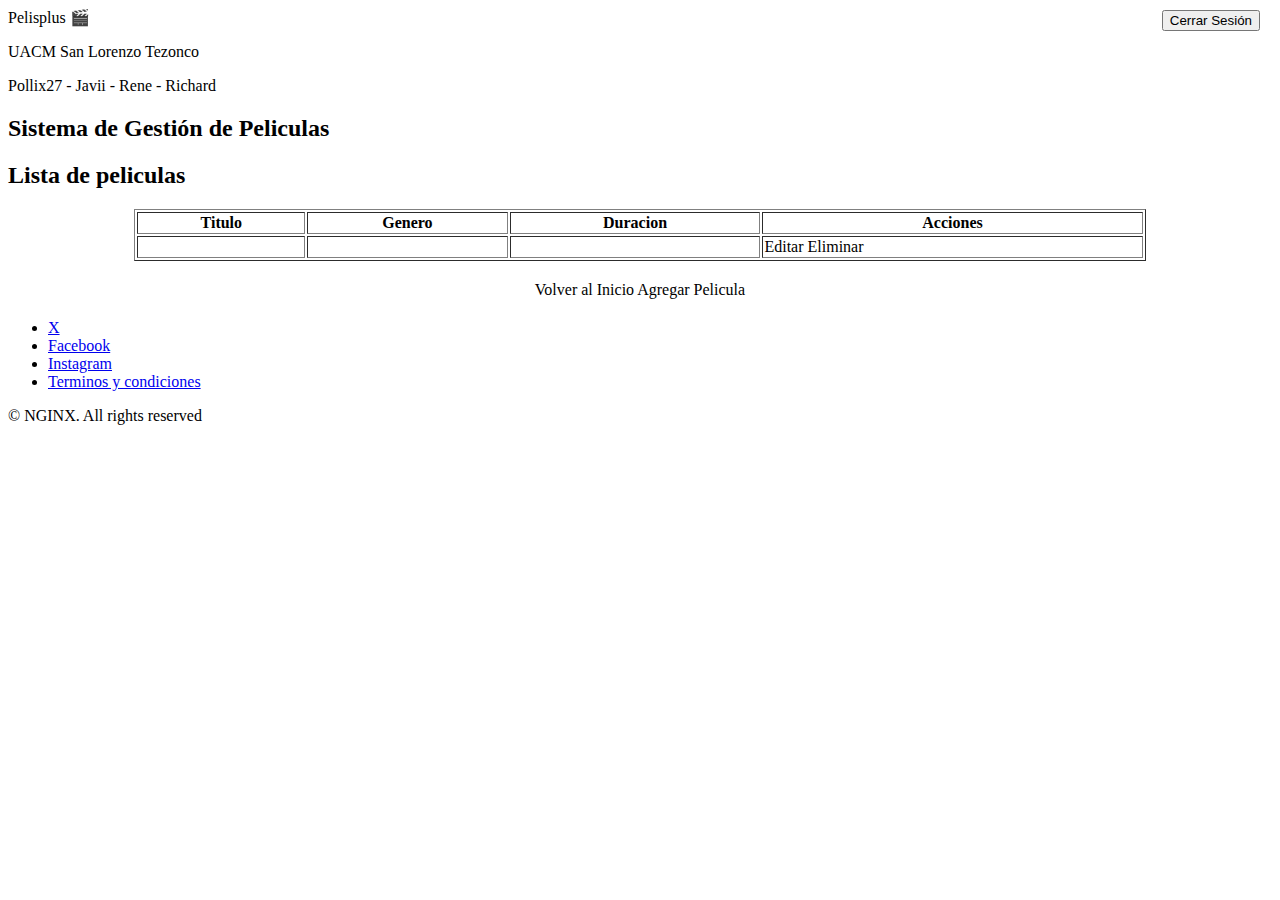
<file: target/classes/templates/index.html>
<!DOCTYPE html>
<html xmlns:th="http://www.thymeleaf.org">
<head>
    <meta http-equiv="Content-Type" content="text/html" charset="UTF-8" />
    <link rel="stylesheet" th:href="@{/assets/css/main.css}" />
    <link rel="stylesheet" th:href="@{/assets/css/button-colors.css}" />
    <title>Lista de Peliculas | Pelisplus 🎬</title>
</head>
<body>

<header id="header">
    <div class="logo">Pelisplus 🎬</div>
    <form th:action="@{/logout}" method="post" style="position: absolute; top: 10px; right: 20px;">
        <button type="submit" class="button btn-danger">Cerrar Sesión</button>
    </form>
</header>

<section id="One" class="wrapper style3">
    <div class="inner">
        <header class="align-center">
            <p>UACM San Lorenzo Tezonco</p>
            <p>Pollix27 - Javii - Rene - Richard</p>
            <h2>Sistema de Gestión de Peliculas</h2>
        </header>
    </div>
</section>
<h2> Lista de peliculas </h2>

<table border="1" style="width:80%; margin: 20px auto;">
    <tr>
        <th>Titulo</th>
        <th>Genero</th>
        <th>Duracion</th>
        <th>Acciones</th>
    </tr>
    <tr th:each="peli: ${resultado.content}">
        <td th:text="${peli.titulo}"></td>
        <td th:text="${peli.tipo}"></td>
        <td th:text="${peli.duracion}"></td>
        <td>
            <a th:href="@{/editarPelicula/{id}(id=${peli.id})}" class="button btn-warning">Editar</a>
            <a th:href="@{/eliminarPelicula/{id}(id=${peli.id})}" class="button btn-danger" 
               onclick="return confirm('¿Estás seguro de que quieres eliminar esta película?')">Eliminar</a>
        </td>
    </tr>
</table>

<div style="text-align: center; margin: 20px;">
    <a th:href="@{/}" class="button btn-secondary">Volver al Inicio</a>
    <a th:href="@{/formularioA}" class="button btn-primary">Agregar Pelicula</a>
</div>


<footer id="footer">

    <div class="container">
        <ul class="icons">
            <li><a href="https://x.com/pelisplus" class="icon fa-twitter"><span class="label">X</span></a></li>
            <li><a href="https://www.facebook.com/pelisplusmx/?locale=es_LA" class="icon fa-facebook"><span class="label">Facebook</span></a></li>
            <li><a href="https://www.instagram.com/pelisplusoficial/" class="icon fa-instagram"><span class="label">Instagram</span></a></li>
            <li><a href="https://pelisplus.city/privacy-policy/" class="icon fa-envelope-o"><span class="label">Terminos y condiciones</span></a></li>
        </ul>
    </div>
    <div class="copyright">
        &copy; NGINX. All rights reserved
    </div>
</footer>

<!-- Scripts -->
<script th:src="@{/assets/js/jquery.min.js}"></script>
<script th:src="@{/assets/js/jquery.scrollex.min.js}"></script>
<script th:src="@{/assets/js/skel.min.js}"></script>
<script th:src="@{/assets/js/util.js}"></script>
<script th:src="@{/assets/js/main.js}"></script>

</body>
</html>
</file>
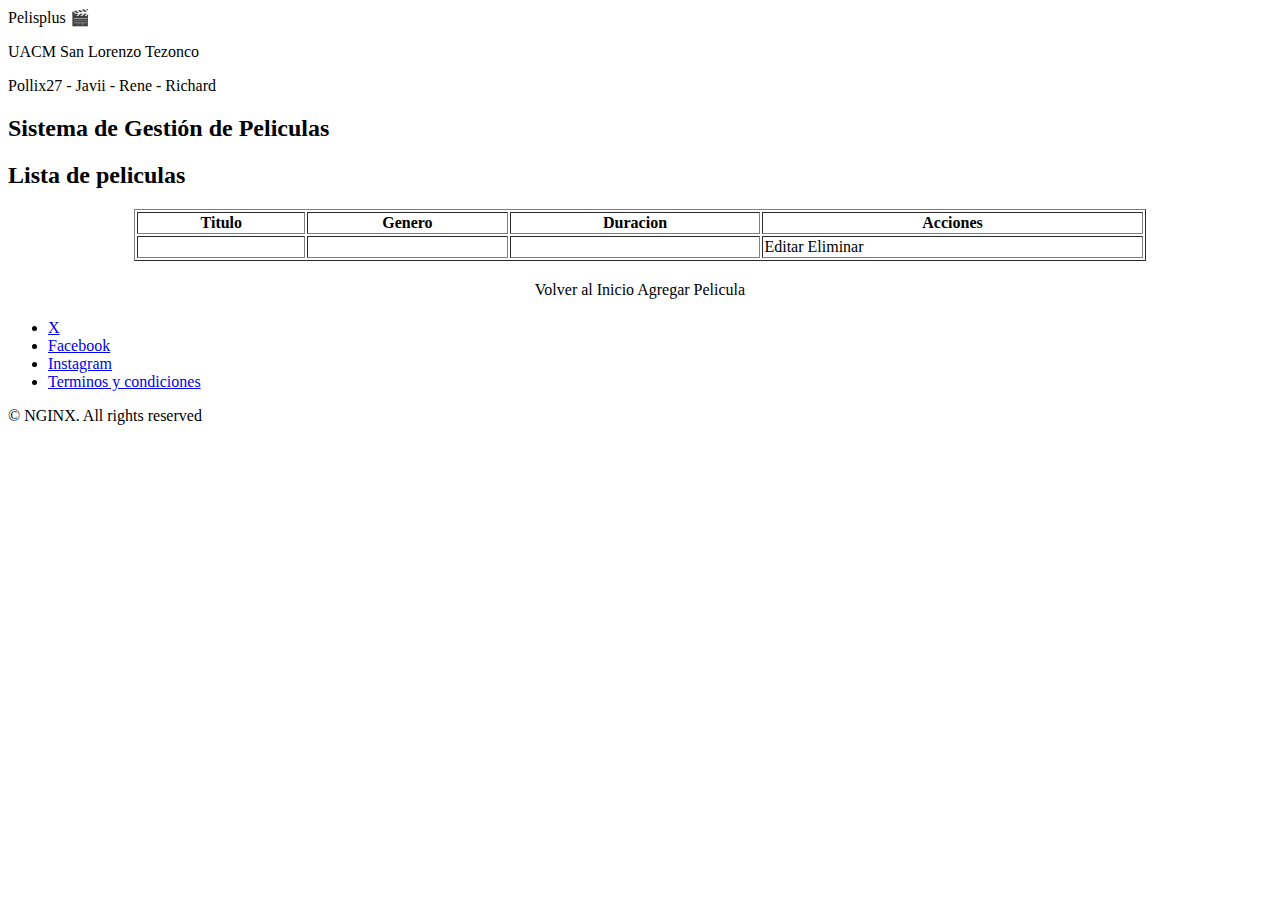
<file: src/main/resources/templates/index.html>
<!DOCTYPE html>
<html xmlns:th="http://www.thymeleaf.org">
<head>
    <meta http-equiv="Content-Type" content="text/html" charset="UTF-8" />
    <link rel="stylesheet" th:href="@{/assets/css/main.css}" />
    <link rel="stylesheet" th:href="@{/assets/css/button-colors.css}" />
    <title>Lista de Peliculas | Pelisplus 🎬</title>
</head>
<body>

<header id="header">
    <div class="logo">Pelisplus 🎬</div>
</header>

<section id="One" class="wrapper style3">
    <div class="inner">
        <header class="align-center">
            <p>UACM San Lorenzo Tezonco</p>
            <p>Pollix27 - Javii - Rene - Richard</p>
            <h2>Sistema de Gestión de Peliculas</h2>
        </header>
    </div>
</section>
<h2> Lista de peliculas </h2>

<table border="1" style="width:80%; margin: 20px auto;">
    <tr>
        <th>Titulo</th>
        <th>Genero</th>
        <th>Duracion</th>
        <th>Acciones</th>
    </tr>
    <tr th:each="peli: ${resultado.content}">
        <td th:text="${peli.titulo}"></td>
        <td th:text="${peli.tipo}"></td>
        <td th:text="${peli.duracion}"></td>
        <td>
            <a th:href="@{/editarPelicula/{id}(id=${peli.id})}" class="button btn-warning">Editar</a>
            <a th:href="@{/eliminarPelicula/{id}(id=${peli.id})}" class="button btn-danger" 
               onclick="return confirm('¿Estás seguro de que quieres eliminar esta película?')">Eliminar</a>
        </td>
    </tr>
</table>

<div style="text-align: center; margin: 20px;">
    <a th:href="@{/}" class="button btn-secondary">Volver al Inicio</a>
    <a th:href="@{/formularioA}" class="button btn-primary">Agregar Pelicula</a>
</div>


<footer id="footer">

    <div class="container">
        <ul class="icons">
            <li><a href="https://x.com/pelisplus" class="icon fa-twitter"><span class="label">X</span></a></li>
            <li><a href="https://www.facebook.com/pelisplusmx/?locale=es_LA" class="icon fa-facebook"><span class="label">Facebook</span></a></li>
            <li><a href="https://www.instagram.com/pelisplusoficial/" class="icon fa-instagram"><span class="label">Instagram</span></a></li>
            <li><a href="https://pelisplus.city/privacy-policy/" class="icon fa-envelope-o"><span class="label">Terminos y condiciones</span></a></li>
        </ul>
    </div>
    <div class="copyright">
        &copy; NGINX. All rights reserved
    </div>
</footer>

<!-- Scripts -->
<script th:src="@{/assets/js/jquery.min.js}"></script>
<script th:src="@{/assets/js/jquery.scrollex.min.js}"></script>
<script th:src="@{/assets/js/skel.min.js}"></script>
<script th:src="@{/assets/js/util.js}"></script>
<script th:src="@{/assets/js/main.js}"></script>

</body>
</html>
</file>
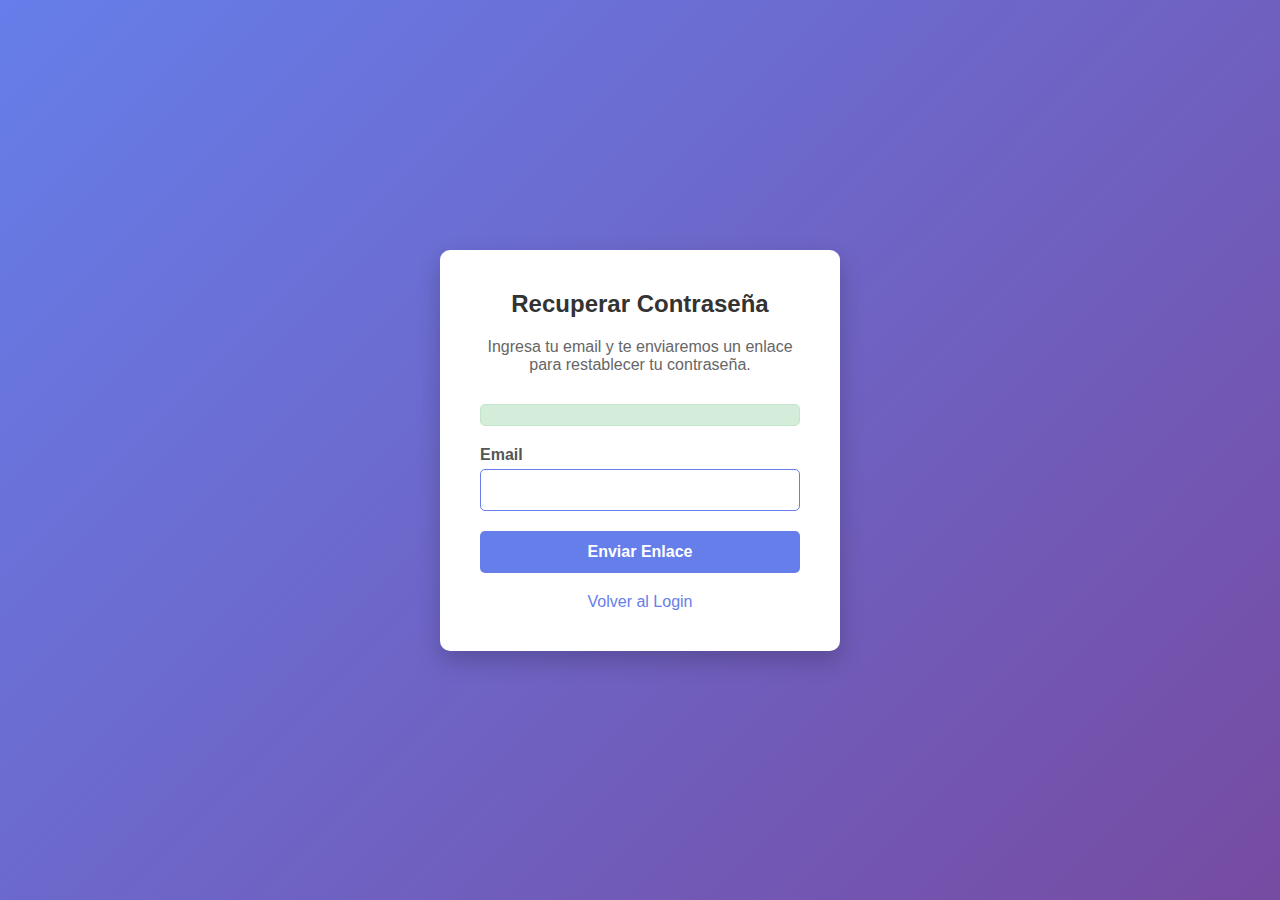
<file: target/classes/templates/forgot-password.html>
<!DOCTYPE html>
<html xmlns:th="http://www.thymeleaf.org">
<head>
    <meta charset="UTF-8">
    <title>Recuperar Contraseña</title>
    <style>
        * { margin: 0; padding: 0; box-sizing: border-box; }
        body { font-family: Arial, sans-serif; background: linear-gradient(135deg, #667eea 0%, #764ba2 100%); 
               min-height: 100vh; display: flex; align-items: center; justify-content: center; }
        .container { background: white; padding: 40px; border-radius: 10px; box-shadow: 0 10px 25px rgba(0,0,0,0.2); 
                     width: 100%; max-width: 400px; }
        h2 { text-align: center; color: #333; margin-bottom: 20px; }
        p { text-align: center; color: #666; margin-bottom: 30px; }
        .form-group { margin-bottom: 20px; }
        label { display: block; margin-bottom: 5px; color: #555; font-weight: bold; }
        input[type="email"] { width: 100%; padding: 12px; border: 1px solid #ddd; border-radius: 5px; font-size: 14px; }
        input[type="email"]:focus { outline: none; border-color: #667eea; }
        button { width: 100%; padding: 12px; background: #667eea; color: white; border: none; 
                 border-radius: 5px; font-size: 16px; cursor: pointer; font-weight: bold; }
        button:hover { background: #5568d3; }
        .alert-success { padding: 10px; margin-bottom: 20px; background: #d4edda; color: #155724; 
                        border: 1px solid #c3e6cb; border-radius: 5px; }
        .links { text-align: center; margin-top: 20px; }
        .links a { color: #667eea; text-decoration: none; }
        .links a:hover { text-decoration: underline; }
    </style>
</head>
<body>
    <div class="container">
        <h2>Recuperar Contraseña</h2>
        <p>Ingresa tu email y te enviaremos un enlace para restablecer tu contraseña.</p>
        
        <div th:if="${message}" class="alert-success" th:text="${message}"></div>

        <form th:action="@{/auth/forgot-password}" method="post">
            <div class="form-group">
                <label for="email">Email</label>
                <input type="email" id="email" name="email" required autofocus>
            </div>
            <button type="submit">Enviar Enlace</button>
        </form>

        <div class="links">
            <a th:href="@{/auth/login}">Volver al Login</a>
        </div>
    </div>
</body>
</html>
</file>
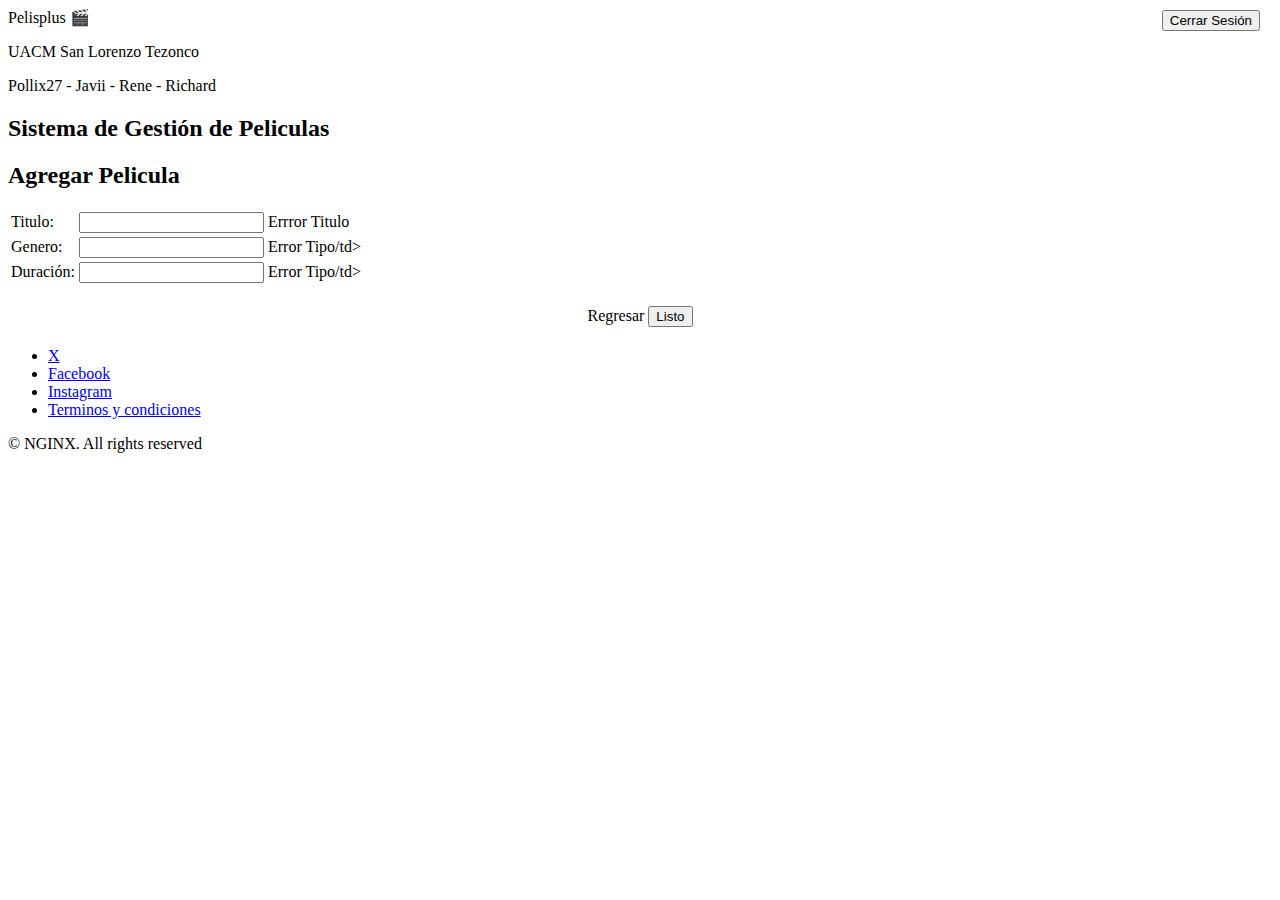
<file: target/classes/templates/formulario.html>
<!DOCTYPE html>
<html xmlns:th="http://www.thymeleaf.org">
<head>
    <meta http-equiv="Content-Type" content="text/html" charset="UTF-8" />
    <link rel="stylesheet" th:href="@{/assets/css/main.css}" />
    <link rel="stylesheet" th:href="@{/assets/css/button-colors.css}" />
    <title>Agregar una Pelicula | Pelisplus 🎬</title>
</head>
<body>

<header id="header">
    <div class="logo">Pelisplus 🎬</div>
    <form th:action="@{/logout}" method="post" style="position: absolute; top: 10px; right: 20px;">
        <button type="submit" class="button btn-danger">Cerrar Sesión</button>
    </form>
</header>

<section id="One" class="wrapper style3">
    <div class="inner">
        <header class="align-center">
            <p>UACM San Lorenzo Tezonco</p>
            <p>Pollix27 - Javii - Rene - Richard</p>
            <h2>Sistema de Gestión de Peliculas</h2>
        </header>
    </div>
</section>

<h2> Agregar Pelicula </h2>

   <form action="#" th:action="${pelicula.id != 0} ? @{/editarPelicula/{id}(id=${pelicula.id})} : @{/formularioA}" th:object="${pelicula}" method="post">
    <input type="hidden" th:field="*{id}" />

           <table>
               <tr>
                   <td>Titulo:</td>
                   <td><input type="text" th:field="*{titulo}" /></td>
                   <td th:if="${#fields.hasErrors('titulo')}" th:errors="*{titulo}">Errror Titulo </td>
               </tr>
               <tr>
                   <td>Genero:</td>
                   <td><input type="text" th:field="*{tipo}" /></td>
                   <td th:if="${#fields.hasErrors('tipo')}" th:errors="*{tipo}">Error Tipo/td>
               </tr>
               <tr>
                   <td>Duración:</td>
                   <td><input type="number" th:field="*{duracion}" /></td>
                   <td th:if="${#fields.hasErrors('duracion')}" th:errors="*{duracion}">Error Tipo/td>
               </tr>
           </table>
       <div style="text-align: center; margin: 20px;">
           <a th:href="@{/}" class="button btn-secondary">Regresar</a>
           <button type="submit" class="btn-success">Listo</button>
       </div>
       </form>

<footer id="footer">

    <div class="container">
        <ul class="icons">
            <li><a href="https://x.com/pelisplus" class="icon fa-twitter"><span class="label">X</span></a></li>
            <li><a href="https://www.facebook.com/pelisplusmx/?locale=es_LA" class="icon fa-facebook"><span class="label">Facebook</span></a></li>
            <li><a href="https://www.instagram.com/pelisplusoficial/" class="icon fa-instagram"><span class="label">Instagram</span></a></li>
            <li><a href="https://pelisplus.city/privacy-policy/" class="icon fa-envelope-o"><span class="label">Terminos y condiciones</span></a></li>
        </ul>
    </div>
    <div class="copyright">
        &copy; NGINX. All rights reserved
    </div>
</footer>

<!-- Scripts -->
<script th:src="@{/assets/js/jquery.min.js}"></script>
<script th:src="@{/assets/js/jquery.scrollex.min.js}"></script>
<script th:src="@{/assets/js/skel.min.js}"></script>
<script th:src="@{/assets/js/util.js}"></script>
<script th:src="@{/assets/js/main.js}"></script>

 </body>
</html>
</file>
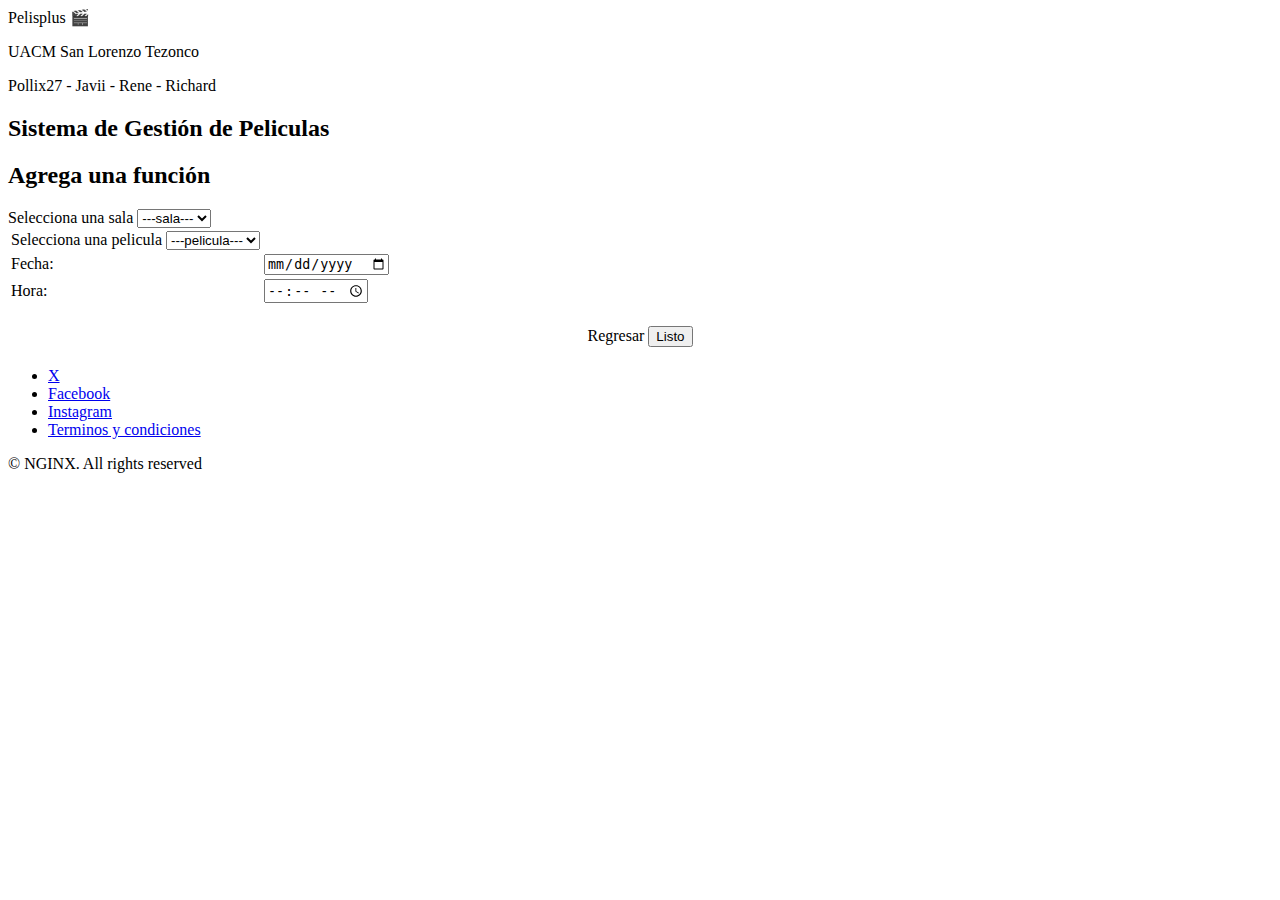
<file: target/classes/templates/formulario_funciones.html>
<!DOCTYPE html>
<html xmlns:th="http://www.thymeleaf.org">
<head>
    <meta charset="UTF-8">
    <link rel="stylesheet" th:href="@{/assets/css/main.css}" />
    <link rel="stylesheet" th:href="@{/assets/css/button-colors.css}" />
    <title>Agregar una función | Pelisplus 🎬</title>
</head>
<body>

<header id="header">
    <div class="logo">Pelisplus 🎬</div>
</header>

<section id="One" class="wrapper style3">
    <div class="inner">
        <header class="align-center">
            <p>UACM San Lorenzo Tezonco</p>
            <p>Pollix27 - Javii - Rene - Richard</p>
            <h2>Sistema de Gestión de Peliculas</h2>
        </header>
    </div>
</section>

<h2> Agrega una función </h2>
<form action="#" th:action="${funcion.id != 0} ? @{/editarFuncion/{id}(id=${funcion.id})} : @{/formularioF}" th:object="${funcion}" method="post">
    <input type="hidden" th:field="*{id}" />

    <label for="salas">Selecciona una sala</label></td>
    <td><select id="salas" th:field="*{s}"></td>
    <option value="">---sala---</option>
    <option th:each="sala:${salas}"
            th:value="${sala}"
            th:text="${sala.nombre}">
    </option>
    </select>
    <table>
        <tr>
        <td><label for="peliculas">Selecciona una pelicula</label>
        <select id="peliculas" th:field="*{p}">
            <option value="">---pelicula---</option>
            <option th:each="peli:${peliculas}"
                    th:value="${peli}"
                    th:text="${peli.titulo}">
            </option>
        </select> </td>
        </tr>
  <tr>     <td>
            <label for="fecha">Fecha:</label> </td>
            <td><input type="date" id="fecha" th:field="*{fecha}" /></td>
      <td th:if="${#fields.hasErrors('fecha')}" th:errors="*{fecha}" Error FEcha </td>
        </tr>
        <tr>
            <td><label for="hora">Hora:</label></td>
            <td><input type="time" id="hora" th:field="*{horario}" /></td>
            <td th:if="${#fields.hasErrors('horario')}" th:errors="*{horario}" Error Horario </td>
        </tr>
    </table>
    <div style="text-align: center; margin: 20px;">
        <a th:href="@{/}" class="button btn-secondary">Regresar</a>
        <button type="submit" class="btn-success">Listo</button>
    </div>
</form>


<footer id="footer">

    <div class="container">
        <ul class="icons">
            <li><a href="https://x.com/pelisplus" class="icon fa-twitter"><span class="label">X</span></a></li>
            <li><a href="https://www.facebook.com/pelisplusmx/?locale=es_LA" class="icon fa-facebook"><span class="label">Facebook</span></a></li>
            <li><a href="https://www.instagram.com/pelisplusoficial/" class="icon fa-instagram"><span class="label">Instagram</span></a></li>
            <li><a href="https://pelisplus.city/privacy-policy/" class="icon fa-envelope-o"><span class="label">Terminos y condiciones</span></a></li>
        </ul>
    </div>
    <div class="copyright">
        &copy; NGINX. All rights reserved
    </div>
</footer>

<!-- Scripts -->
<script th:src="@{/assets/js/jquery.min.js}"></script>
<script th:src="@{/assets/js/jquery.scrollex.min.js}"></script>
<script th:src="@{/assets/js/skel.min.js}"></script>
<script th:src="@{/assets/js/util.js}"></script>
<script th:src="@{/assets/js/main.js}"></script>
</body>
</html>
</file>
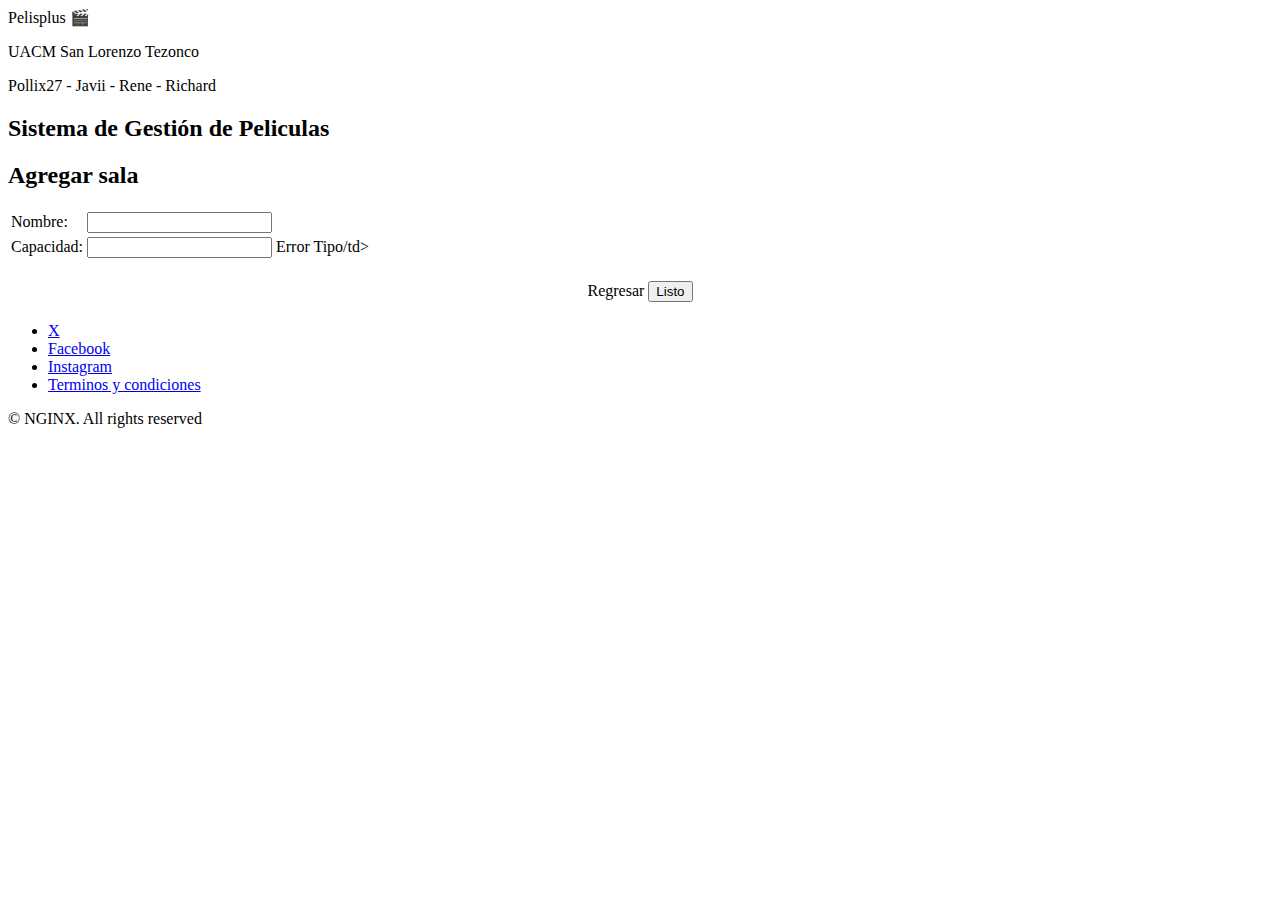
<file: target/classes/templates/formulario_salas.html>
<!DOCTYPE html>
<html xmlns:th="http://www.thymeleaf.org">
<head>
    <meta charset="UTF-8">
    <link rel="stylesheet" th:href="@{/assets/css/main.css}" />
    <link rel="stylesheet" th:href="@{/assets/css/button-colors.css}" />
    <title> Agregar una Sala | Pelisplus 🎬</title>
</head>
<body>

<header id="header">
    <div class="logo">Pelisplus 🎬</div>
</header>

<section id="One" class="wrapper style3">
    <div class="inner">
        <header class="align-center">
            <p>UACM San Lorenzo Tezonco</p>
            <p>Pollix27 - Javii - Rene - Richard</p>
            <h2>Sistema de Gestión de Peliculas</h2>
        </header>
    </div>
</section>
<h2> Agregar sala </h2>

<form action="#" th:action="@{/formularioS}" th:object="${sala}" method="post">

    <table>
        <tr>
            <td>Nombre:</td>
            <td><input type="text" th:field="*{nombre}" /></td>
            <td th:if="${#fields.hasErrors('nombre')}" th:errors="*{nombre}" Error Nombre </td>
        </tr>
        <tr>
            <td>Capacidad:</td>
            <td><input type="number" th:field="*{capacidad}" /></td>
            <td th:if="${#fields.hasErrors('capacidad')}" th:errors="*{capacidad}">Error Tipo/td>
        </tr>
    </table>
    <div style="text-align: center; margin: 20px;">
        <a th:href="@{/}" class="button btn-secondary">Regresar</a>
        <button type="submit" class="btn-success">Listo</button>
    </div>
</form>

<footer id="footer">

    <div class="container">
        <ul class="icons">
            <li><a href="https://x.com/pelisplus" class="icon fa-twitter"><span class="label">X</span></a></li>
            <li><a href="https://www.facebook.com/pelisplusmx/?locale=es_LA" class="icon fa-facebook"><span class="label">Facebook</span></a></li>
            <li><a href="https://www.instagram.com/pelisplusoficial/" class="icon fa-instagram"><span class="label">Instagram</span></a></li>
            <li><a href="https://pelisplus.city/privacy-policy/" class="icon fa-envelope-o"><span class="label">Terminos y condiciones</span></a></li>
        </ul>
    </div>
    <div class="copyright">
        &copy; NGINX. All rights reserved
    </div>
</footer>

<!-- Scripts -->
<script th:src="@{/assets/js/jquery.min.js}"></script>
<script th:src="@{/assets/js/jquery.scrollex.min.js}"></script>
<script th:src="@{/assets/js/skel.min.js}"></script>
<script th:src="@{/assets/js/util.js}"></script>
<script th:src="@{/assets/js/main.js}"></script>

</body>
</html>
</file>
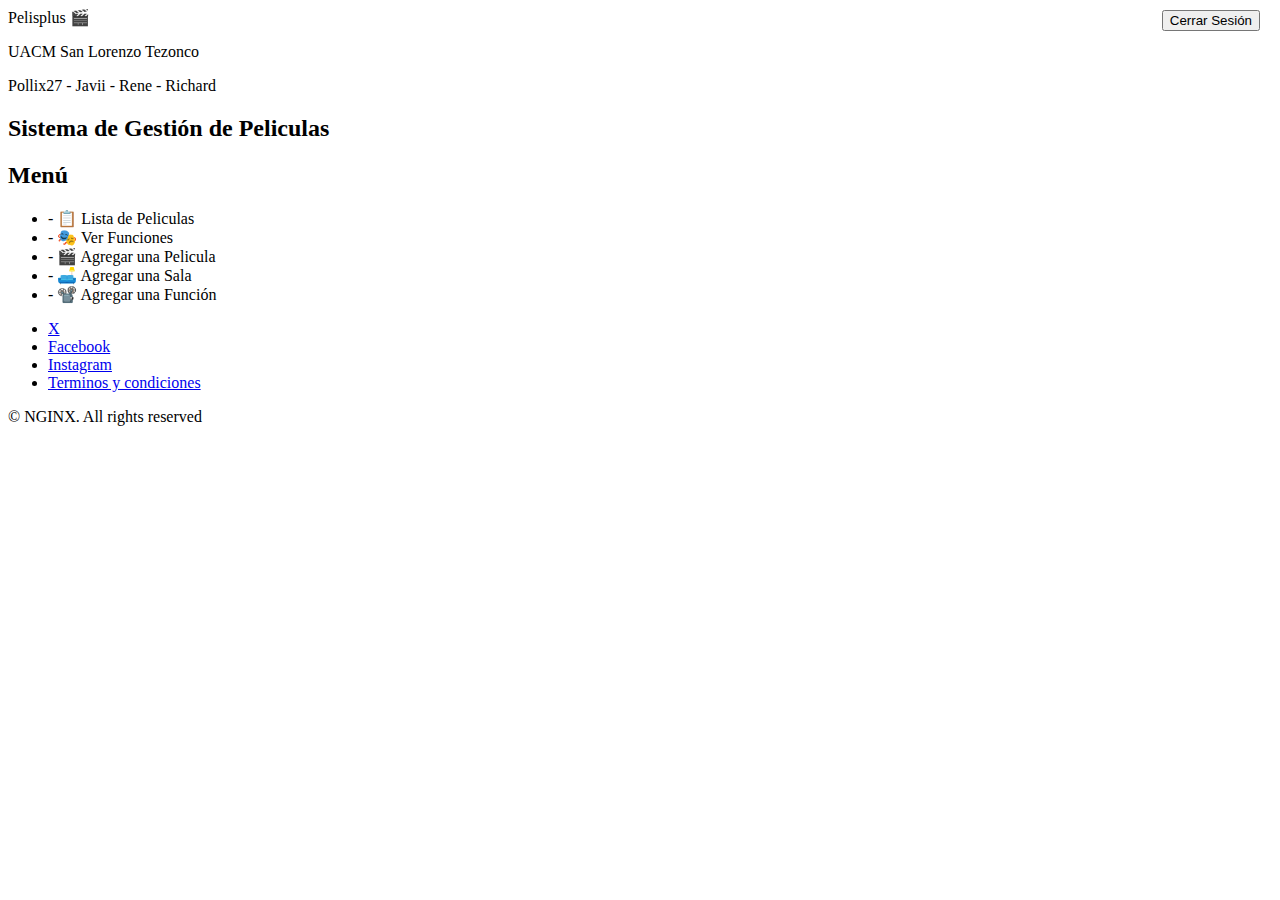
<file: target/classes/templates/index1.html>
<!DOCTYPE html>
<html xmlns:th="http://www.thymeleaf.org">
<head>
    <meta http-equiv="Content-Type" content="text/html" charset="UTF-8" />
    <link rel="stylesheet" th:href="@{/assets/css/main.css}" />
    <title>Inicio | Pelisplus 🎬</title>
</head>
<body>

<header id="header">
    <div class="logo">Pelisplus 🎬</div>
    <form th:action="@{/logout}" method="post" style="position: absolute; top: 10px; right: 20px;">
        <button type="submit" class="button btn-danger">Cerrar Sesión</button>
    </form>
</header>

<section id="One" class="wrapper style3">
    <div class="inner">
        <header class="align-center">
            <p>UACM San Lorenzo Tezonco</p>
            <p>Pollix27 - Javii - Rene - Richard</p>
            <h2>Sistema de Gestión de Peliculas</h2>
        </header>
    </div>
</section>
<h2> Menú </h2>

<ul>
    <li><a th:href="@{/ejemploPag}"> - 📋 Lista de Peliculas</a></li>
    <li><a th:href="@{/verFunciones}"> - 🎭 Ver Funciones</a></li>
    <li><a th:href="@{/formularioA}"> - 🎬 Agregar una Pelicula</a></li>
    <li><a th:href="@{/formularioS}"> - 🛋️ Agregar una Sala</a></li>
    <li><a th:href="@{/formularioF}"> - 📽️ Agregar una Función</a></li>
</ul>

<footer id="footer">

    <div class="container">
        <ul class="icons">
            <li><a href="https://x.com/pelisplus" class="icon fa-twitter"><span class="label">X</span></a></li>
            <li><a href="https://www.facebook.com/pelisplusmx/?locale=es_LA" class="icon fa-facebook"><span class="label">Facebook</span></a></li>
            <li><a href="https://www.instagram.com/pelisplusoficial/" class="icon fa-instagram"><span class="label">Instagram</span></a></li>
            <li><a href="https://pelisplus.city/privacy-policy/" class="icon fa-envelope-o"><span class="label">Terminos y condiciones</span></a></li>
        </ul>
    </div>
    <div class="copyright">
        &copy; NGINX. All rights reserved
    </div>
</footer>

<!-- Scripts -->
<script th:src="@{/assets/js/jquery.min.js}"></script>
<script th:src="@{/assets/js/jquery.scrollex.min.js}"></script>
<script th:src="@{/assets/js/skel.min.js}"></script>
<script th:src="@{/assets/js/util.js}"></script>
<script th:src="@{/assets/js/main.js}"></script>

</body>
</html>
</file>
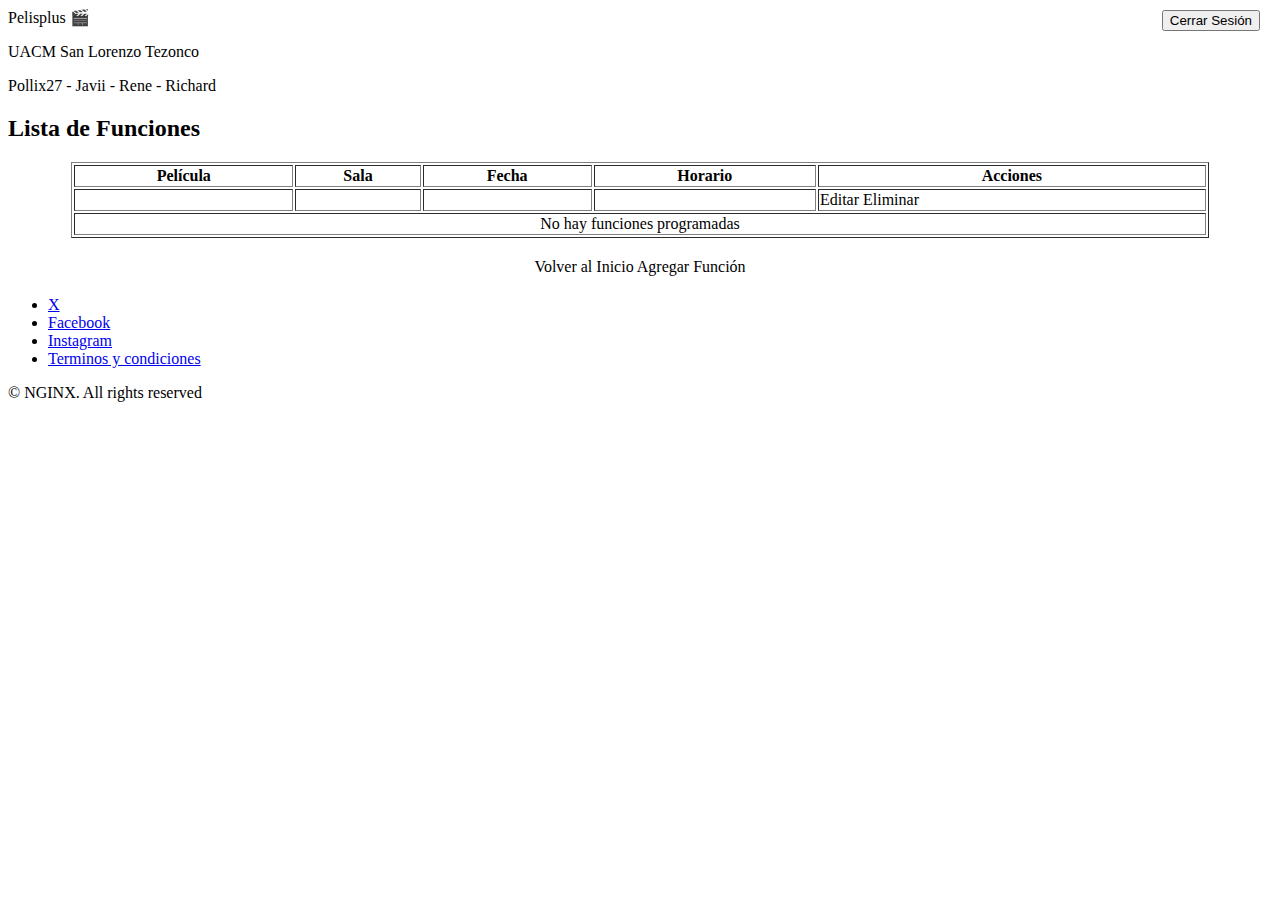
<file: target/classes/templates/lista_funciones.html>
<!DOCTYPE html>
<html xmlns:th="http://www.thymeleaf.org">
<head>
    <meta charset="utf-8" />
    <meta name="viewport" content="width=device-width, initial-scale=1" />
    <link rel="stylesheet" th:href="@{/assets/css/main.css}" />
    <link rel="stylesheet" th:href="@{/assets/css/button-colors.css}" />
    <title>Lista de Funciones | Pelisplus 🎬</title>
</head>
<body class="subpage">

<!-- Header -->
<header id="header">
    <div class="logo">Pelisplus 🎬</div>
    <form th:action="@{/logout}" method="post" style="position: absolute; top: 10px; right: 20px;">
        <button type="submit" class="button btn-danger">Cerrar Sesión</button>
    </form>
</header>

<!-- Section One -->
<section id="One" class="wrapper style3">
    <div class="inner">
        <header class="align-center">
            <p>UACM San Lorenzo Tezonco</p>
            <p>Pollix27 - Javii - Rene - Richard</p>
            <h2>Lista de Funciones</h2>
        </header>
    </div>
</section>

<div class="inner">
    <table border="1" style="width:90%; margin: 20px auto;">
        <tr>
            <th>Película</th>
            <th>Sala</th>
            <th>Fecha</th>
            <th>Horario</th>
            <th>Acciones</th>
        </tr>
        <tr th:each="funcion : ${funciones}">
            <td th:text="${funcion.p.titulo}"></td>
            <td th:text="${funcion.s.nombre}"></td>
            <td th:text="${funcion.fecha}"></td>
            <td th:text="${#temporals.format(funcion.horario, 'HH:mm')}"></td>
            <td>
                <a th:href="@{/editarFuncion/{id}(id=${funcion.id})}" class="button btn-warning">Editar</a>
                <a th:href="@{/eliminarFuncion/{id}(id=${funcion.id})}" class="button btn-danger" 
                   onclick="return confirm('¿Estás seguro de que quieres eliminar esta función?')">Eliminar</a>
            </td>
        </tr>
        <tr th:if="${#lists.isEmpty(funciones)}">
            <td colspan="5" style="text-align: center;">No hay funciones programadas</td>
        </tr>
    </table>
    
    <div style="text-align: center; margin: 20px;">
        <a th:href="@{/}" class="button btn-secondary">Volver al Inicio</a>
        <a th:href="@{/formularioF}" class="button btn-primary">Agregar Función</a>
    </div>
</div>

<!-- Footer -->
<footer id="footer">
    <div class="container">
        <ul class="icons">
            <li><a href="https://x.com/pelisplus" class="icon fa-twitter"><span class="label">X</span></a></li>
            <li><a href="https://www.facebook.com/pelisplusmx/?locale=es_LA" class="icon fa-facebook"><span class="label">Facebook</span></a></li>
            <li><a href="https://www.instagram.com/pelisplusoficial/" class="icon fa-instagram"><span class="label">Instagram</span></a></li>
            <li><a href="https://pelisplus.city/privacy-policy/" class="icon fa-envelope-o"><span class="label">Terminos y condiciones</span></a></li>
        </ul>
    </div>
    <div class="copyright">
        &copy; NGINX. All rights reserved
    </div>
</footer>

<!-- Scripts -->
<script th:src="@{/assets/js/jquery.min.js}"></script>
<script th:src="@{/assets/js/jquery.scrollex.min.js}"></script>
<script th:src="@{/assets/js/skel.min.js}"></script>
<script th:src="@{/assets/js/util.js}"></script>
<script th:src="@{/assets/js/main.js}"></script>

</body>
</html>
</file>
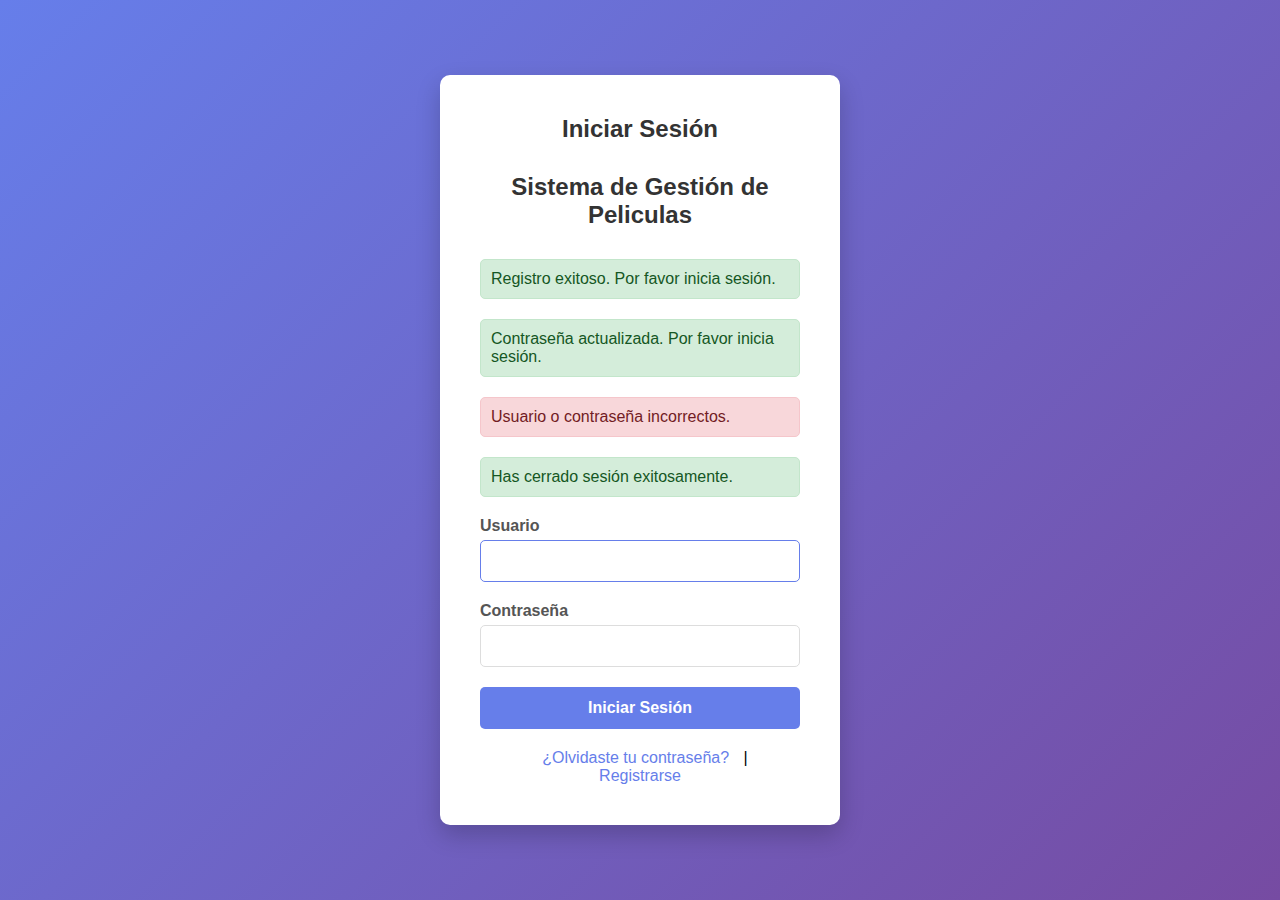
<file: target/classes/templates/login.html>
<!DOCTYPE html>
<html xmlns:th="http://www.thymeleaf.org">
<head>
    <meta charset="UTF-8">
    <title>Iniciar Sesión - Sistema de Gestión de Peliculas</title>
    <style>
        * { margin: 0; padding: 0; box-sizing: border-box; }
        body { font-family: Arial, sans-serif; background: linear-gradient(135deg, #667eea 0%, #764ba2 100%); 
               min-height: 100vh; display: flex; align-items: center; justify-content: center; }
        .container { background: white; padding: 40px; border-radius: 10px; box-shadow: 0 10px 25px rgba(0,0,0,0.2); 
                     width: 100%; max-width: 400px; }
        h2 { text-align: center; color: #333; margin-bottom: 30px; }
        .form-group { margin-bottom: 20px; }
        label { display: block; margin-bottom: 5px; color: #555; font-weight: bold; }
        input[type="text"], input[type="password"] { width: 100%; padding: 12px; border: 1px solid #ddd; 
                                                      border-radius: 5px; font-size: 14px; }
        input[type="text"]:focus, input[type="password"]:focus { outline: none; border-color: #667eea; }
        button { width: 100%; padding: 12px; background: #667eea; color: white; border: none; 
                 border-radius: 5px; font-size: 16px; cursor: pointer; font-weight: bold; }
        button:hover { background: #5568d3; }
        .alert { padding: 10px; margin-bottom: 20px; border-radius: 5px; }
        .alert-success { background: #d4edda; color: #155724; border: 1px solid #c3e6cb; }
        .alert-error { background: #f8d7da; color: #721c24; border: 1px solid #f5c6cb; }
        .links { text-align: center; margin-top: 20px; }
        .links a { color: #667eea; text-decoration: none; margin: 0 10px; }
        .links a:hover { text-decoration: underline; }
    </style>
</head>
<body>
    <div class="container">
        <h2>Iniciar Sesión</h2>
        <h2>Sistema de Gestión de Peliculas</h2>
        
        <div th:if="${param.registered}" class="alert alert-success">
            Registro exitoso. Por favor inicia sesión.
        </div>
        <div th:if="${param.resetSuccess}" class="alert alert-success">
            Contraseña actualizada. Por favor inicia sesión.
        </div>
        <div th:if="${param.error}" class="alert alert-error">
            Usuario o contraseña incorrectos.
        </div>
        <div th:if="${param.logout}" class="alert alert-success">
            Has cerrado sesión exitosamente.
        </div>

        <form th:action="@{/auth/login}" method="post">
            <div class="form-group">
                <label for="username">Usuario</label>
                <input type="text" id="username" name="username" required autofocus>
            </div>
            <div class="form-group">
                <label for="password">Contraseña</label>
                <input type="password" id="password" name="password" required>
            </div>
            <button type="submit">Iniciar Sesión</button>
        </form>

        <div class="links">
            <a th:href="@{/auth/forgot-password}">¿Olvidaste tu contraseña?</a>
            <span>|</span>
            <a th:href="@{/auth/register}">Registrarse</a>
        </div>
    </div>
</body>
</html>
</file>
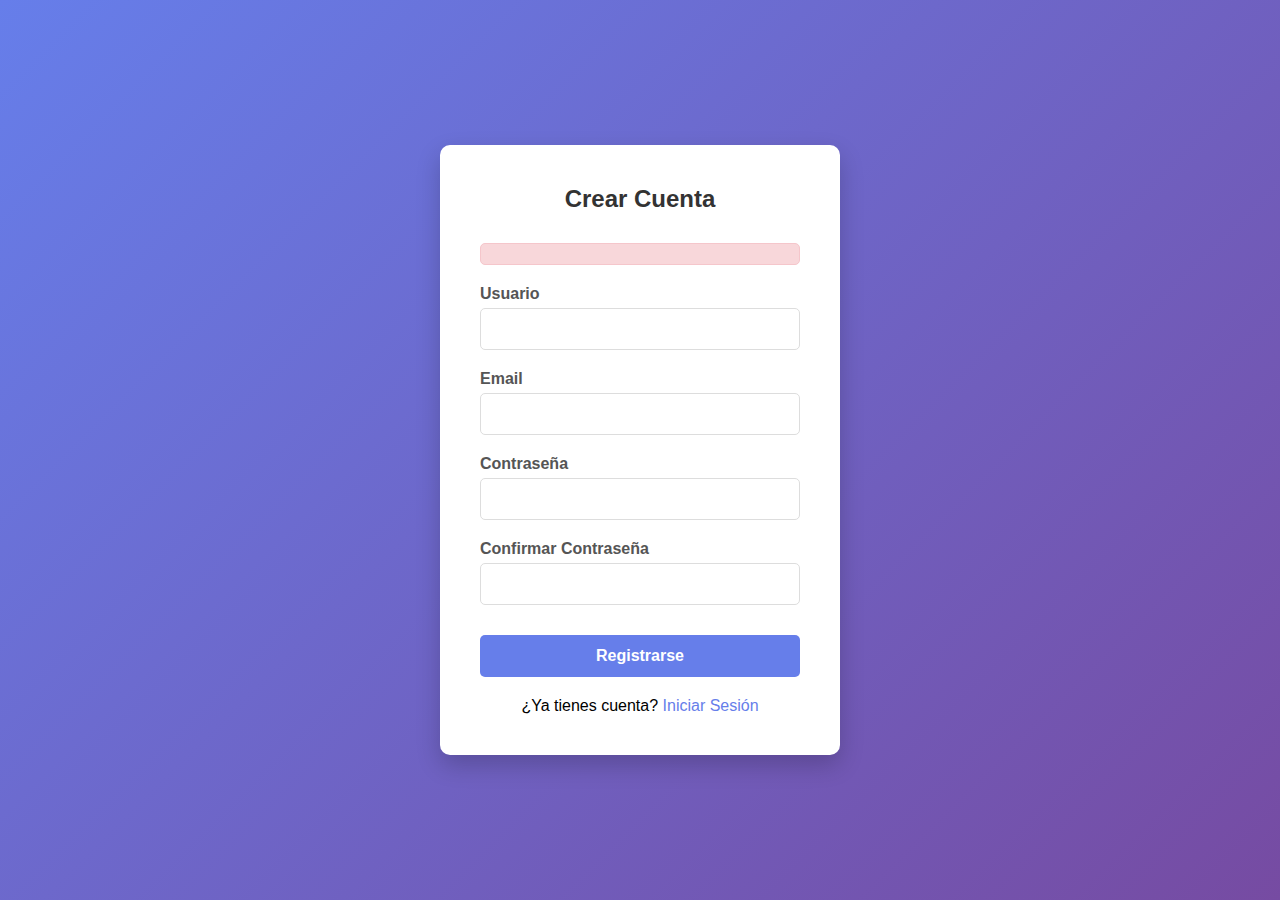
<file: target/classes/templates/register.html>
<!DOCTYPE html>
<html xmlns:th="http://www.thymeleaf.org">
<head>
    <meta charset="UTF-8">
    <title>Registrarse</title>
    <style>
        * { margin: 0; padding: 0; box-sizing: border-box; }
        body { font-family: Arial, sans-serif; background: linear-gradient(135deg, #667eea 0%, #764ba2 100%); 
               min-height: 100vh; display: flex; align-items: center; justify-content: center; padding: 20px; }
        .container { background: white; padding: 40px; border-radius: 10px; box-shadow: 0 10px 25px rgba(0,0,0,0.2); 
                     width: 100%; max-width: 400px; }
        h2 { text-align: center; color: #333; margin-bottom: 30px; }
        .form-group { margin-bottom: 20px; }
        label { display: block; margin-bottom: 5px; color: #555; font-weight: bold; }
        input { width: 100%; padding: 12px; border: 1px solid #ddd; border-radius: 5px; font-size: 14px; }
        input:focus { outline: none; border-color: #667eea; }
        button { width: 100%; padding: 12px; background: #667eea; color: white; border: none; 
                 border-radius: 5px; font-size: 16px; cursor: pointer; font-weight: bold; margin-top: 10px; }
        button:hover { background: #5568d3; }
        .alert-error { padding: 10px; margin-bottom: 20px; background: #f8d7da; color: #721c24; 
                       border: 1px solid #f5c6cb; border-radius: 5px; }
        .error { color: #dc3545; font-size: 12px; margin-top: 5px; }
        .links { text-align: center; margin-top: 20px; }
        .links a { color: #667eea; text-decoration: none; }
        .links a:hover { text-decoration: underline; }
    </style>
</head>
<body>
    <div class="container">
        <h2>Crear Cuenta</h2>
        
        <div th:if="${error}" class="alert-error" th:text="${error}"></div>

        <form th:action="@{/auth/register}" method="post" th:object="${registerRequest}">
            <div class="form-group">
                <label for="username">Usuario</label>
                <input type="text" id="username" th:field="*{username}" required>
                <div class="error" th:if="${#fields.hasErrors('username')}" th:errors="*{username}"></div>
            </div>
            <div class="form-group">
                <label for="email">Email</label>
                <input type="email" id="email" th:field="*{email}" required>
                <div class="error" th:if="${#fields.hasErrors('email')}" th:errors="*{email}"></div>
            </div>
            <div class="form-group">
                <label for="password">Contraseña</label>
                <input type="password" id="password" th:field="*{password}" required>
                <div class="error" th:if="${#fields.hasErrors('password')}" th:errors="*{password}"></div>
            </div>
            <div class="form-group">
                <label for="confirmPassword">Confirmar Contraseña</label>
                <input type="password" id="confirmPassword" th:field="*{confirmPassword}" required>
                <div class="error" th:if="${#fields.hasErrors('confirmPassword')}" th:errors="*{confirmPassword}"></div>
            </div>
            <button type="submit">Registrarse</button>
        </form>

        <div class="links">
            ¿Ya tienes cuenta? <a th:href="@{/auth/login}">Iniciar Sesión</a>
        </div>
    </div>
</body>
</html>
</file>
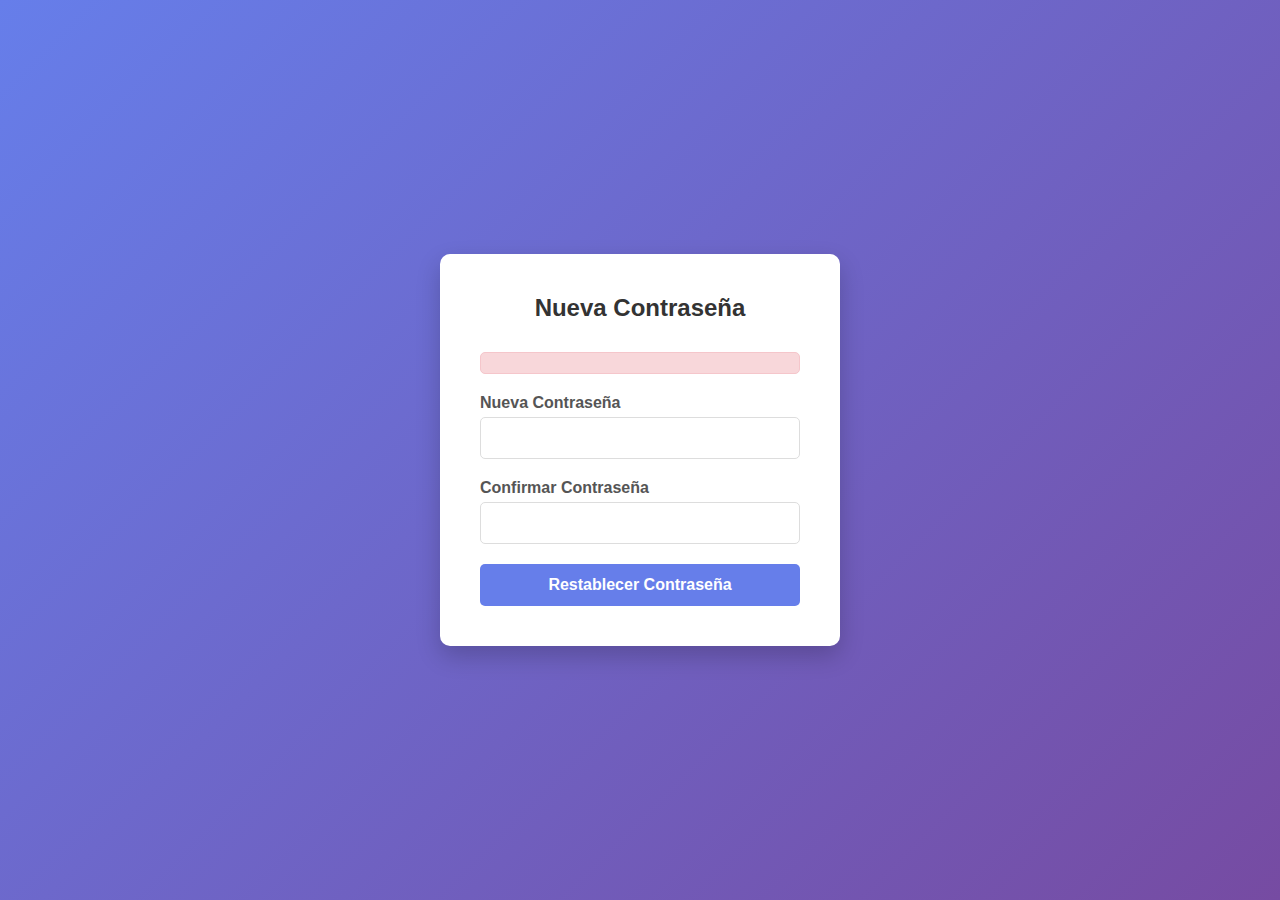
<file: target/classes/templates/reset-password.html>
<!DOCTYPE html>
<html xmlns:th="http://www.thymeleaf.org">
<head>
    <meta charset="UTF-8">
    <title>Restablecer Contraseña</title>
    <style>
        * { margin: 0; padding: 0; box-sizing: border-box; }
        body { font-family: Arial, sans-serif; background: linear-gradient(135deg, #667eea 0%, #764ba2 100%); 
               min-height: 100vh; display: flex; align-items: center; justify-content: center; }
        .container { background: white; padding: 40px; border-radius: 10px; box-shadow: 0 10px 25px rgba(0,0,0,0.2); 
                     width: 100%; max-width: 400px; }
        h2 { text-align: center; color: #333; margin-bottom: 30px; }
        .form-group { margin-bottom: 20px; }
        label { display: block; margin-bottom: 5px; color: #555; font-weight: bold; }
        input[type="password"] { width: 100%; padding: 12px; border: 1px solid #ddd; border-radius: 5px; font-size: 14px; }
        input[type="password"]:focus { outline: none; border-color: #667eea; }
        button { width: 100%; padding: 12px; background: #667eea; color: white; border: none; 
                 border-radius: 5px; font-size: 16px; cursor: pointer; font-weight: bold; }
        button:hover { background: #5568d3; }
        .alert-error { padding: 10px; margin-bottom: 20px; background: #f8d7da; color: #721c24; 
                       border: 1px solid #f5c6cb; border-radius: 5px; }
        .error { color: #dc3545; font-size: 12px; margin-top: 5px; }
    </style>
</head>
<body>
    <div class="container">
        <h2>Nueva Contraseña</h2>
        
        <div th:if="${error}" class="alert-error" th:text="${error}"></div>

        <form th:action="@{/auth/reset-password(token=${token})}" method="post" th:object="${resetRequest}" th:if="${token}">
            <div class="form-group">
                <label for="password">Nueva Contraseña</label>
                <input type="password" id="password" th:field="*{password}" required>
                <div class="error" th:if="${#fields.hasErrors('password')}" th:errors="*{password}"></div>
            </div>
            <div class="form-group">
                <label for="confirmPassword">Confirmar Contraseña</label>
                <input type="password" id="confirmPassword" th:field="*{confirmPassword}" required>
                <div class="error" th:if="${#fields.hasErrors('confirmPassword')}" th:errors="*{confirmPassword}"></div>
            </div>
            <button type="submit">Restablecer Contraseña</button>
        </form>
    </div>
</body>
</html>
</file>
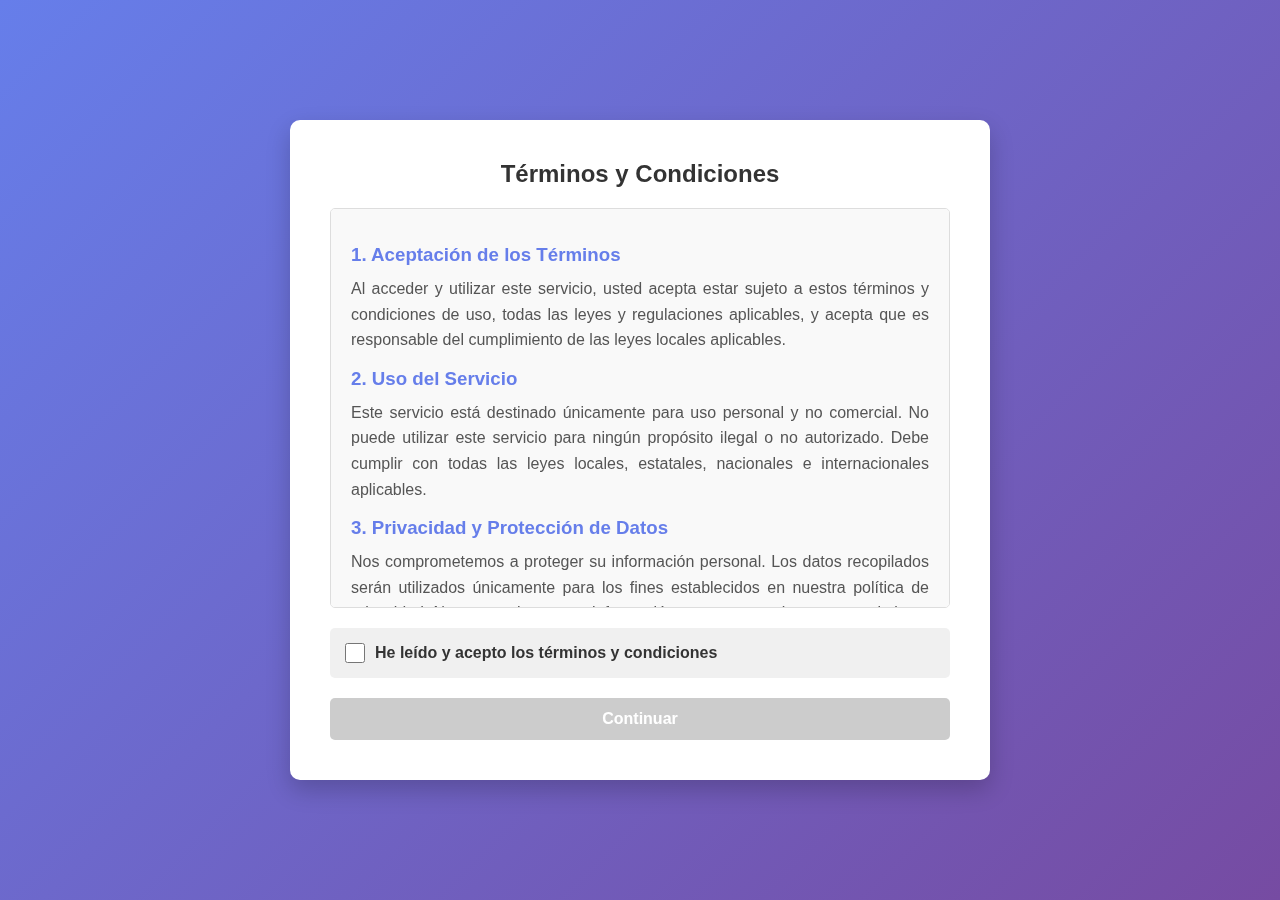
<file: target/classes/templates/terms.html>
<!DOCTYPE html>
<html xmlns:th="http://www.thymeleaf.org">
<head>
    <meta charset="UTF-8">
    <title>Términos y Condiciones</title>
    <style>
        * { margin: 0; padding: 0; box-sizing: border-box; }
        body { font-family: Arial, sans-serif; background: linear-gradient(135deg, #667eea 0%, #764ba2 100%); 
               min-height: 100vh; display: flex; align-items: center; justify-content: center; padding: 20px; }
        .container { background: white; padding: 40px; border-radius: 10px; box-shadow: 0 10px 25px rgba(0,0,0,0.2); 
                     width: 100%; max-width: 700px; }
        h2 { text-align: center; color: #333; margin-bottom: 20px; }
        .terms-box { border: 1px solid #ddd; padding: 20px; border-radius: 5px; max-height: 400px; 
                     overflow-y: auto; background: #f9f9f9; margin-bottom: 20px; }
        .terms-box h3 { color: #667eea; margin-top: 15px; margin-bottom: 10px; }
        .terms-box p { line-height: 1.6; color: #555; margin-bottom: 10px; text-align: justify; }
        .checkbox-group { display: flex; align-items: center; margin-bottom: 20px; padding: 15px; 
                         background: #f0f0f0; border-radius: 5px; }
        .checkbox-group input[type="checkbox"] { width: 20px; height: 20px; margin-right: 10px; cursor: pointer; }
        .checkbox-group label { cursor: pointer; color: #333; font-weight: bold; }
        button { width: 100%; padding: 12px; background: #667eea; color: white; border: none; 
                 border-radius: 5px; font-size: 16px; cursor: pointer; font-weight: bold; }
        button:hover:not(:disabled) { background: #5568d3; }
        button:disabled { background: #ccc; cursor: not-allowed; }
    </style>
</head>
<body>
    <div class="container">
        <h2>Términos y Condiciones</h2>
        
        <div class="terms-box">
            <h3>1. Aceptación de los Términos</h3>
            <p>Al acceder y utilizar este servicio, usted acepta estar sujeto a estos términos y condiciones de uso, 
            todas las leyes y regulaciones aplicables, y acepta que es responsable del cumplimiento de las leyes locales aplicables.</p>
            
            <h3>2. Uso del Servicio</h3>
            <p>Este servicio está destinado únicamente para uso personal y no comercial. No puede utilizar este servicio 
            para ningún propósito ilegal o no autorizado. Debe cumplir con todas las leyes locales, estatales, 
            nacionales e internacionales aplicables.</p>
            
            <h3>3. Privacidad y Protección de Datos</h3>
            <p>Nos comprometemos a proteger su información personal. Los datos recopilados serán utilizados únicamente 
            para los fines establecidos en nuestra política de privacidad. No compartiremos su información con terceros 
            sin su consentimiento explícito, excepto cuando sea requerido por ley.</p>
            
            <h3>4. Cuenta de Usuario</h3>
            <p>Usted es responsable de mantener la confidencialidad de su cuenta y contraseña. Acepta notificarnos 
            inmediatamente sobre cualquier uso no autorizado de su cuenta. No seremos responsables de ninguna pérdida 
            que pueda incurrir como resultado del uso no autorizado de su cuenta.</p>
            
            <h3>5. Propiedad Intelectual</h3>
            <p>Todo el contenido incluido en este servicio, como texto, gráficos, logos, imágenes y software, 
            es propiedad de la empresa o sus proveedores de contenido y está protegido por las leyes de propiedad intelectual.</p>
            
            <h3>6. Limitación de Responsabilidad</h3>
            <p>En ningún caso seremos responsables de daños especiales, incidentales, indirectos o consecuentes 
            relacionados con el uso o la imposibilidad de usar el servicio.</p>
            
            <h3>7. Modificaciones</h3>
            <p>Nos reservamos el derecho de modificar estos términos en cualquier momento. Las modificaciones 
            entrarán en vigor inmediatamente después de su publicación en el servicio.</p>
        </div>

        <form th:action="@{/auth/terms/accept}" method="post">
            <input type="hidden" name="userId" th:value="${userId}">
            <div class="checkbox-group">
                <input type="checkbox" id="acceptTerms" required onchange="document.getElementById('submitBtn').disabled = !this.checked">
                <label for="acceptTerms">He leído y acepto los términos y condiciones</label>
            </div>
            <button type="submit" id="submitBtn" disabled>Continuar</button>
        </form>
    </div>
</body>
</html>
</file>
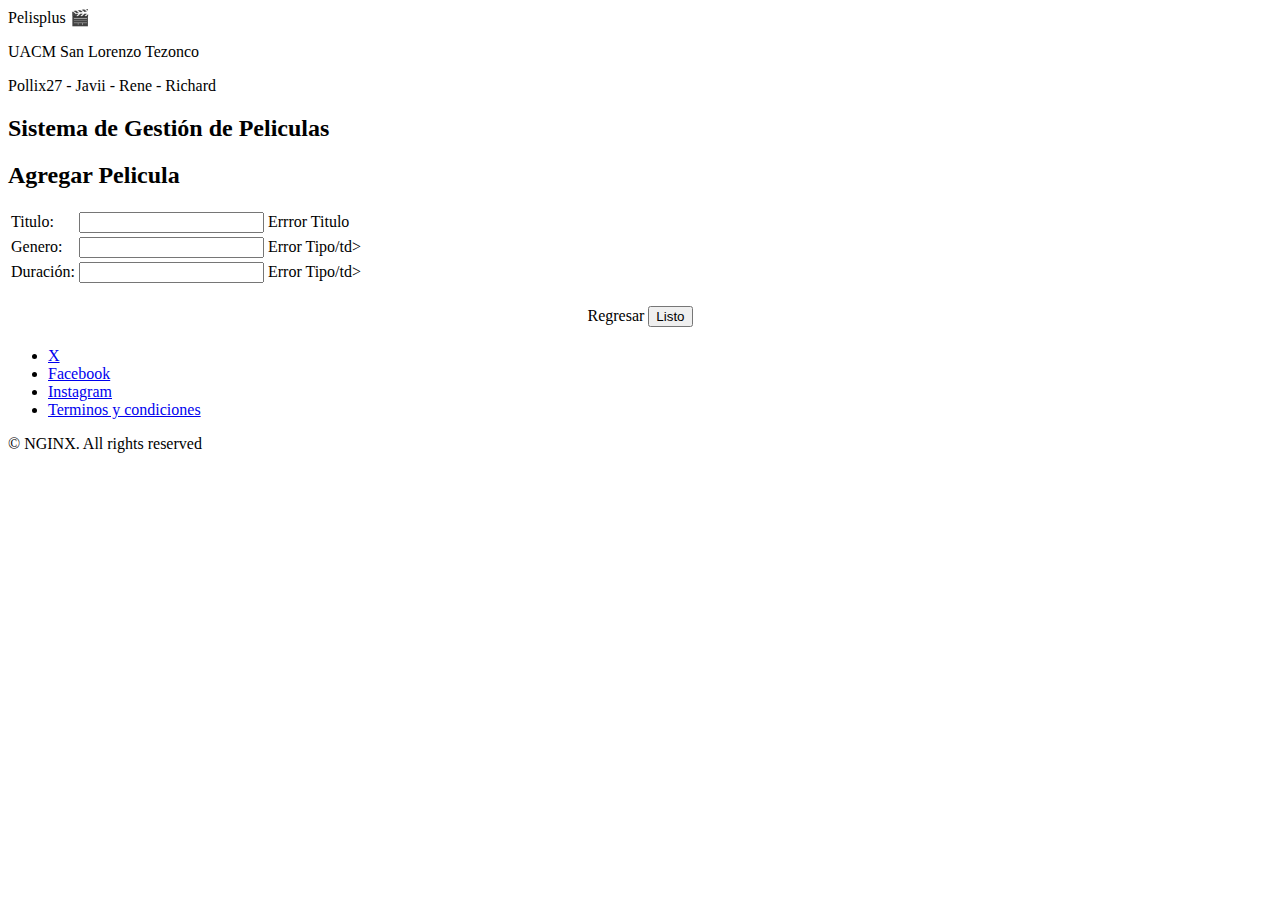
<file: src/main/resources/templates/formulario.html>
<!DOCTYPE html>
<html xmlns:th="http://www.thymeleaf.org">
<head>
    <meta http-equiv="Content-Type" content="text/html" charset="UTF-8" />
    <link rel="stylesheet" th:href="@{/assets/css/main.css}" />
    <link rel="stylesheet" th:href="@{/assets/css/button-colors.css}" />
    <title>Agregar una Pelicula | Pelisplus 🎬</title>
</head>
<body>

<header id="header">
    <div class="logo">Pelisplus 🎬</div>
</header>

<section id="One" class="wrapper style3">
    <div class="inner">
        <header class="align-center">
            <p>UACM San Lorenzo Tezonco</p>
            <p>Pollix27 - Javii - Rene - Richard</p>
            <h2>Sistema de Gestión de Peliculas</h2>
        </header>
    </div>
</section>

<h2> Agregar Pelicula </h2>

   <form action="#" th:action="${pelicula.id != 0} ? @{/editarPelicula/{id}(id=${pelicula.id})} : @{/formularioA}" th:object="${pelicula}" method="post">
    <input type="hidden" th:field="*{id}" />

           <table>
               <tr>
                   <td>Titulo:</td>
                   <td><input type="text" th:field="*{titulo}" /></td>
                   <td th:if="${#fields.hasErrors('titulo')}" th:errors="*{titulo}">Errror Titulo </td>
               </tr>
               <tr>
                   <td>Genero:</td>
                   <td><input type="text" th:field="*{tipo}" /></td>
                   <td th:if="${#fields.hasErrors('tipo')}" th:errors="*{tipo}">Error Tipo/td>
               </tr>
               <tr>
                   <td>Duración:</td>
                   <td><input type="number" th:field="*{duracion}" /></td>
                   <td th:if="${#fields.hasErrors('duracion')}" th:errors="*{duracion}">Error Tipo/td>
               </tr>
           </table>
       <div style="text-align: center; margin: 20px;">
           <a th:href="@{/}" class="button btn-secondary">Regresar</a>
           <button type="submit" class="btn-success">Listo</button>
       </div>
       </form>

<footer id="footer">

    <div class="container">
        <ul class="icons">
            <li><a href="https://x.com/pelisplus" class="icon fa-twitter"><span class="label">X</span></a></li>
            <li><a href="https://www.facebook.com/pelisplusmx/?locale=es_LA" class="icon fa-facebook"><span class="label">Facebook</span></a></li>
            <li><a href="https://www.instagram.com/pelisplusoficial/" class="icon fa-instagram"><span class="label">Instagram</span></a></li>
            <li><a href="https://pelisplus.city/privacy-policy/" class="icon fa-envelope-o"><span class="label">Terminos y condiciones</span></a></li>
        </ul>
    </div>
    <div class="copyright">
        &copy; NGINX. All rights reserved
    </div>
</footer>

<!-- Scripts -->
<script th:src="@{/assets/js/jquery.min.js}"></script>
<script th:src="@{/assets/js/jquery.scrollex.min.js}"></script>
<script th:src="@{/assets/js/skel.min.js}"></script>
<script th:src="@{/assets/js/util.js}"></script>
<script th:src="@{/assets/js/main.js}"></script>

 </body>
</html>
</file>
